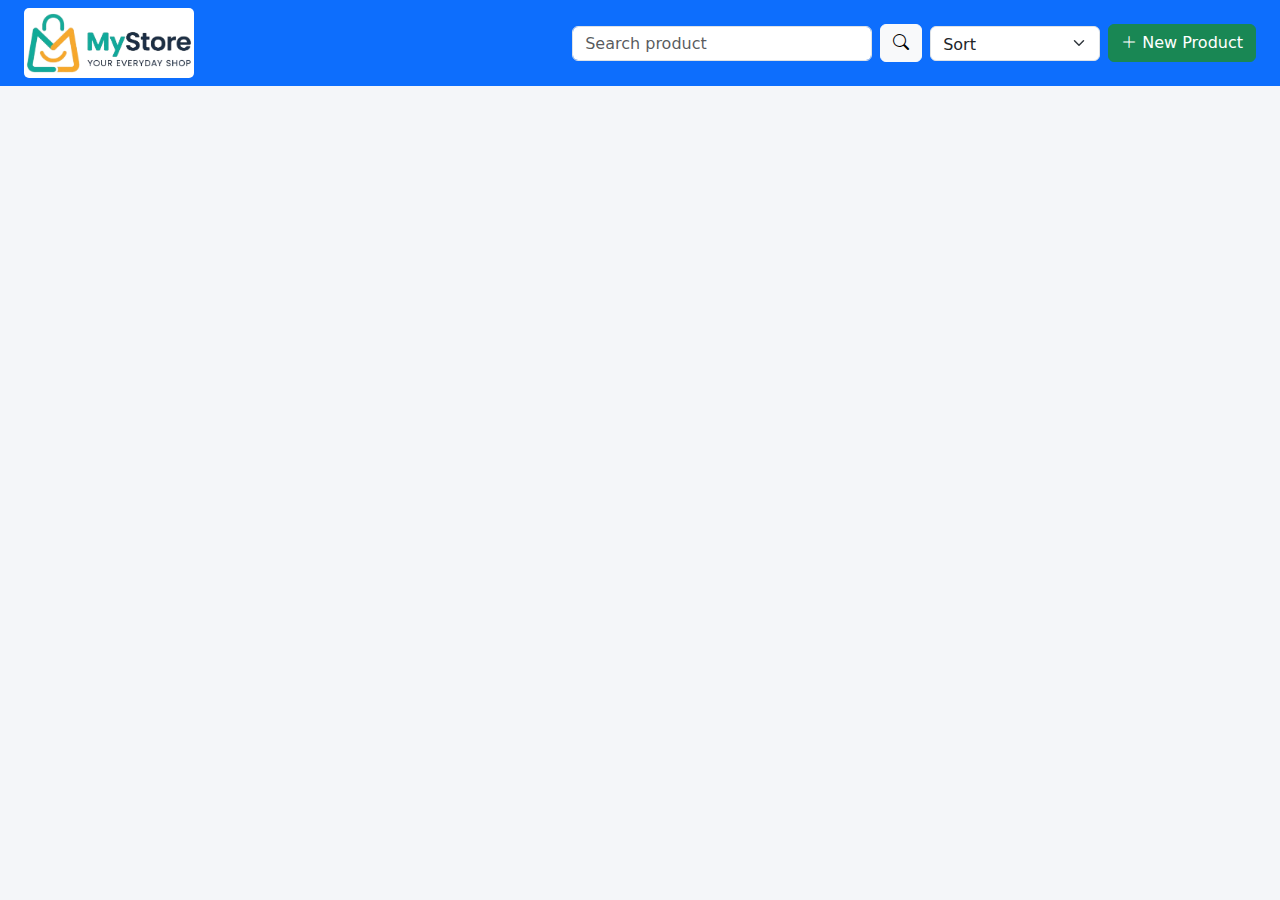
<file: JsFinal/index.html>
<!DOCTYPE html>
<html lang="en">
<head>

    <meta charset="UTF-8">
    <meta name="viewport" content="width=device-width, initial-scale=1.0">

    <title>MyStore</title>

    <link href="https://cdn.jsdelivr.net/npm/bootstrap@5.3.2/dist/css/bootstrap.min.css" rel="stylesheet">
    <link rel="stylesheet" href="https://cdn.jsdelivr.net/npm/bootstrap-icons@1.11.3/font/bootstrap-icons.css">

    <link rel="stylesheet" href="style.css">

</head>

<body>

    <nav class="navbar px-4">

        <div class="logo-box">
            <img src="Logo.png" class="logo-img">
        </div>

        <div class="d-flex gap-2 align-items-center">
            <input type="text"
                id="search"
                class="form-control search-box"
                placeholder="Search product">

            <button onclick="searchProduct()" class="btn btn-light">
                <i class="bi bi-search"></i>
            </button>

            <select class="form-select sort-box" onchange="sortProduct(this.value)">
                <option value="">Sort</option>
                <option value="low">Price Low → High</option>
                <option value="high">Price High → Low</option>
                <option value="az">A → Z</option>
                <option value="za">Z → A</option>
            </select>

            <button class="btn btn-success"
                data-bs-toggle="modal"
                data-bs-target="#productModal">
                <i class="bi bi-plus-lg"></i>
                    New Product
            </button>
        </div>
    </nav>

    <div class="container mt-4">
        <div class="row" id="productList"></div>
    </div>

    <div class="modal fade" id="productModal">

        <div class="modal-dialog">

            <div class="modal-content">

                <div class="modal-header">
                    <h5>Add Product</h5>
                    <button class="btn-close" data-bs-dismiss="modal"></button>
                </div>

                <div class="modal-body">

                    <input id="title" class="form-control mb-2" placeholder="Product Title">

                    <input id="price" type="number" class="form-control mb-2" placeholder="Price">

                    <input id="image" class="form-control mb-2" placeholder="Image URL">

                    <input id="stock" type="number" class="form-control mb-2" placeholder="Stock Quantity">

                    <button onclick="addProduct()" class="btn btn-primary w-100">
                        Save Product
                    </button>

                </div>

            </div>
        </div>
    </div>


    <script src="script.js"></script>

    <script src="https://cdn.jsdelivr.net/npm/bootstrap@5.3.2/dist/js/bootstrap.bundle.min.js"></script>

</body>
</html>
</file>
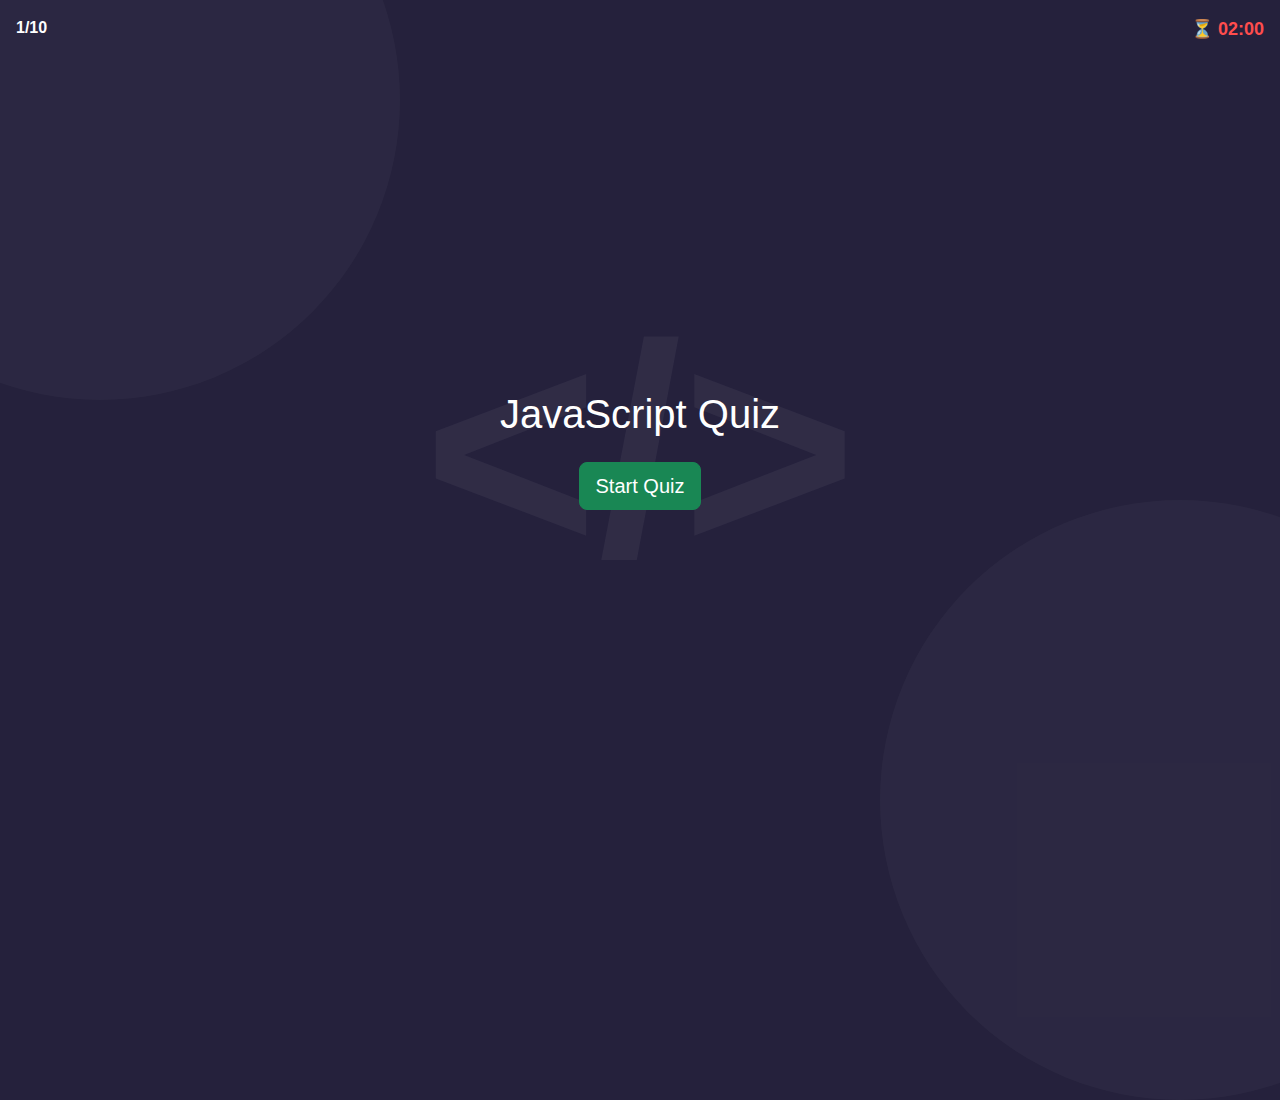
<file: QuizvPR/index.html>
<!DOCTYPE html>
<html lang="en">
<head>
<meta charset="UTF-8">
<meta name="viewport" content="width=device-width, initial-scale=1.0">
<title>JS Quiz</title>

<link href="https://cdn.jsdelivr.net/npm/bootstrap@5.3.2/dist/css/bootstrap.min.css" rel="stylesheet">
<link rel="stylesheet" href="style.css">

</head>

<body>

<div class="coder-bg">&lt;/&gt;</div>

<div class="container-fluid main-content">

    
    <div class="position-absolute top-0 start-0 p-3 text-white fw-bold" id="counter">
        1/10
    </div>

    <div class="position-absolute top-0 end-0 p-3 timer" id="timer">
      ⏳ 02:00
    </div>

    
    <div id="startScreen" class="text-center w-100">
        <h1 class="mb-4">JavaScript Quiz</h1>
        <button class="btn btn-success btn-lg" onclick="startQuiz()">Start Quiz</button>
    </div>

    
    <div id="quizSection" class="row w-100 hidden mt-5 pt-5">

        
        <div class="col-md-6 col-12 mb-4 d-flex align-items-center">
            <h4 id="question"></h4>
        </div>

        
        <div class="col-md-6 col-12">
            <div id="options"></div>

            
            <div class="mt-3">
                <button class="btn btn-secondary me-2" id="prevBtn">Previous</button>
                <button class="btn btn-primary me-2" id="nextBtn">Next</button>
                <button class="btn btn-success hidden" id="submitBtn">Submit</button>
            </div>
        </div>

        
        <div class="col-12 text-center mt-4">
            <h3 id="result"></h3>
            <button class="btn btn-warning hidden" id="restartBtn">Start Again</button>
        </div>

    </div>
</div>
    <script src="Quiz.js"></script>
</body>
</html>
</file>
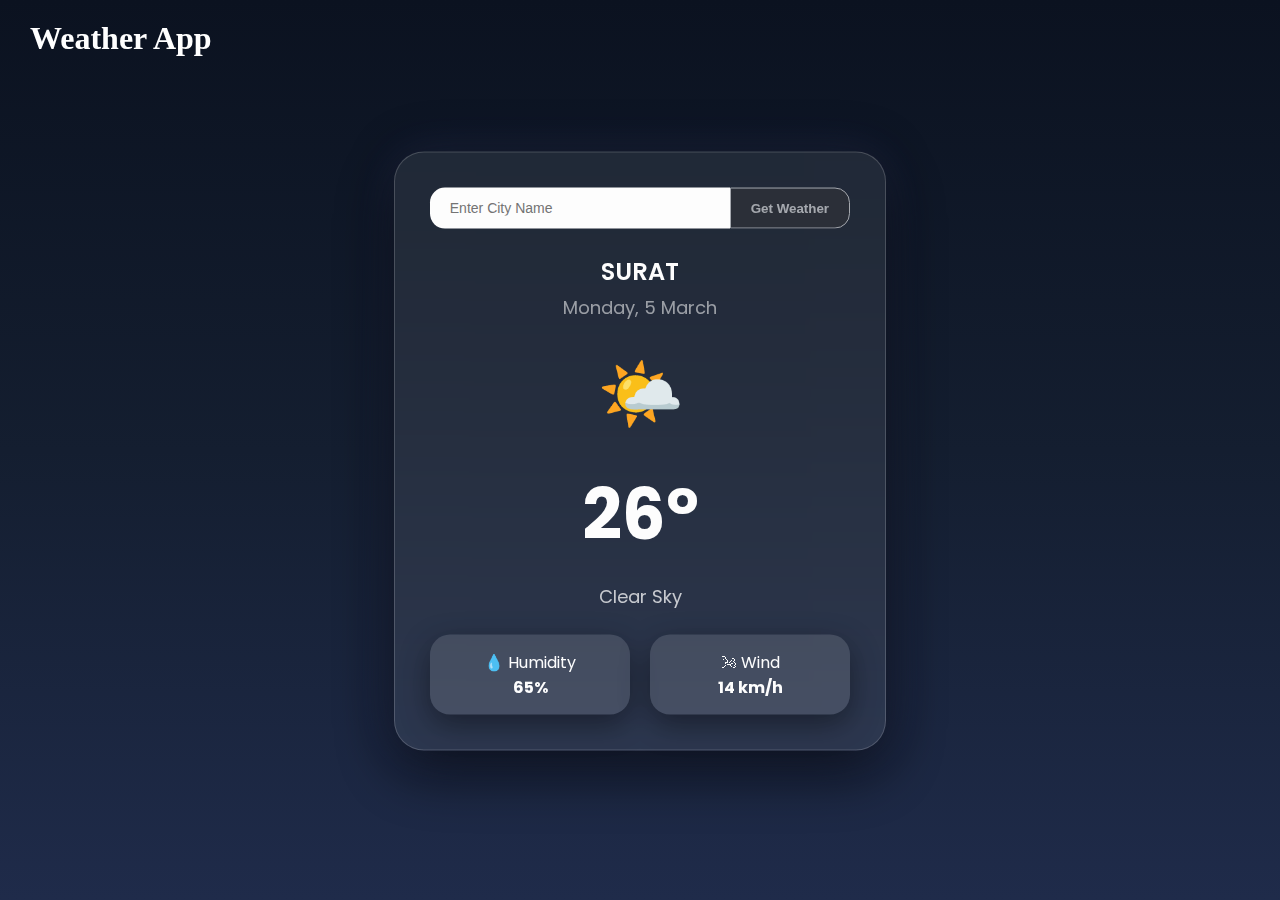
<file: Weather API/index.html>
<!DOCTYPE html>
<html lang="en">

<head>
    <meta charset="UTF-8">
    <title>Weather App</title>
    <meta name="viewport" content="width=device-width, initial-scale=1.0">

    <link href="https://fonts.googleapis.com/css2?family=Poppins:wght@300;400;600;700&display=swap" rel="stylesheet">

    <link rel="stylesheet" href="style.css">
</head>

<body>
    <h1>Weather App</h1>
    <!-- Weather Card -->
    <div class="weather-card">

        <!-- Search Section -->
        <div class="search">
            <input type="text" placeholder="  Enter City Name" id="searchInp">
            <button id="btnSearch">Get Weather</button>
        </div>

        <!-- Header -->
        <div class="card-header">
            <h2 id="cityName">SURAT</h2>
            <span class="date" id="currentDate">Monday, 5 March</span>
        </div>

        <!-- Weather Icon -->
         <div class="weather-icon" id="weatherIcon">🌤️</div>

        <!-- Temperature -->
        <div class="temperature">26°</div>
        <div class="condition">Clear Sky</div>

        <!-- Weather Details -->
        <div class="details">
            <div class="detail-box">
                💧 Humidity <br>
                <strong id="Humidity">65%</strong>
            </div>
            <div class="detail-box">
                🌬 Wind <br>
                <strong><span id="wind">14</span> km/h</strong>
            </div>
        </div>
    </div>

    <script src="https://cdnjs.cloudflare.com/ajax/libs/gsap/3.12.5/gsap.min.js"></script>
    <script src="scipt.js"></script>
</body>

</html>
</file>
<file: JsFinal/style.css>
body{
background:#f4f6f9;
}

.navbar{
background:#0d6efd;
display:flex;
justify-content:space-between;
align-items:center;
}

.logo-box{
background:white;
width:170px;
height:70px;
display:flex;
align-items:center;
justify-content:center;
border-radius:5px;
}

.logo-img{
max-width:200%;
max-height:200%;
object-fit:contain;
}

.search-box{
width:300px;
height:35px;
}

.sort-box{
width:170px;
height:35px;
}

.card img{
height:auto;
object-fit:cover;
}

.card{
box-shadow:0 4px 10px rgba(0,0,0,0.1);
transition:0.3s;
}

.card:hover{
transform:scale(1.03);
}

.product-card{
position:relative;
}

.stock-badge{

position:absolute;

bottom:18px;

right:10px;

background:#198754;

color:white;

padding:4px 10px;

font-size:12px;

border-radius:5px;

}
</file>
<file: QuizvPR/style.css>
body {
    font-family: Arial, Helvetica, sans-serif;
    background: #25213c;
    overflow-x: hidden;
}


body::before,
body::after {
    content: "";
    position: absolute;
    width: 600px;
    height: 600px;
    border-radius: 50%;
    background: rgba(255,255,255,0.03);
    z-index: 0;
}

body::before { top: -200px; left: -200px; }
body::after { bottom: -200px; right: -200px; }


.coder-bg {
    position: absolute;
    top: 50%;
    left: 50%;
    transform: translate(-50%, -50%);
    font-size: 300px;
    font-weight: bold;
    color: rgba(255,255,255,0.05);
    z-index: 0;
    user-select: none;
}


.main-content {
    padding: 0 5%;
    position: relative;
    min-height: 100vh;
    display: flex;
    align-items: center;
    justify-content: center;
    color: white;
}

.timer {
    font-weight: bold;
    font-size: 18px;
    color: #ff4d4d;
}

.option-btn {
    width: 100%;
    margin-bottom: 10px;
    padding: 10px;
    border-radius: 8px;
    border: 1px solid #ddd;
    color: #1c1a1a;
    background-color: rgb(151, 151, 151);
    opacity: 0.6;
    cursor: pointer;
    transition: 0.3s;
}

.option-btn:hover {
    border: 2px solid #8A2BE2;
    box-shadow: 0 0 10px #8A2BE2;
}

.selected {
    background: #8A2BE2!important;
    color: white;
}

.hidden {
    display: none;
}
</file>
<file: Weather API/style.css>
body {
    margin: 0;
    padding: 0;
    font-family: 'Poppins', sans-serif;
    height: 100vh;
    display: flex;
    justify-content: center;
    align-items: center;
    background: linear-gradient(180deg, #0b1220, #141e30, #1f2b4a);
    transition: background 1s ease;
    overflow: hidden;
    color: #fff;
}

h1{
    font-family: Cambria, Cochin, Georgia, Times, 'Times New Roman', serif;
    position: fixed;
    top: 20px;
    left: 30px;
    margin: 0;
    font-size: 32px;
    font-weight: 700;
}
/* ===============================
    WEATHER BACKGROUNDS
================================ */
body.sunny {
   background-image:url(image/sunset.png), url(image/cloud.png), linear-gradient(180deg, #5794e3, #729cd4, #b1cbe2) !important;
   background-repeat: no-repeat, no-repeat;
    background-position: right top, center;
    background-size: 400px,1500px, cover;
   /*background: url(image/sky.png);
   background-repeat: no-repeat;
   background-size: cover;*/
}

body.cloudy {
    background:url(image/darkCloud.png), linear-gradient(180deg, #607D8B,#7fa2b4, #d7dde0) !important;
    animation: cloudMove 20s linear infinite;
   /* background: url(image/cloudSky.jpg);
   background-repeat: no-repeat;
   background-size: cover;*/
}

body.thunder {
    background: linear-gradient(180deg, #2c2c2d, #4a4f56, #a0a4a9) !important;
    animation: thunderFlash 2s ease-in-out infinite;
}

/* ===============================
   GLASS WEATHER CARD
================================ */
.weather-card {
    width: 420px;
    max-width: 90vw;
    padding: 35px;
    border-radius: 30px;
    background: rgba(255, 255, 255, 0.08);
    backdrop-filter: blur(35px);
    border: 1px solid rgba(255, 255, 255, 0.18);
    box-shadow: 0 20px 60px rgba(0, 0, 0, 0.6), 0 0 50px rgba(49, 57, 96, 0.5);
    text-align: center;
    z-index: 2;
    position: relative;
    transition: transform 0.3s ease, background 0.8s ease;
}

.weather-card:hover {
    transform: scale(1.02);
}

/* ===============================
   SEARCH BAR
================================ */
.search {
    display: flex;
    margin-bottom: 25px;
}

.search input {
    flex: 1;
    padding: 12px;
    border: none;
    outline: none;
    border-radius: 15px 0 0 15px;
    font-size: 14px;
}

.search button {
    padding: 12px 20px;
    border:1px solid #ffffff;
    cursor: pointer;
    border-radius: 0 15px 15px 0;
    background: linear-gradient(135deg, #323539);
    opacity: 0.6;
    color: white;
    font-weight: 600;
    position: relative; 
    overflow: hidden;
}

.search button::before {
    content: "";
    position: absolute;
    top: 0;
    left: -100%;
    width: 100%;
    height: 100%;
    background: linear-gradient(120deg, transparent, rgba(255, 255, 255, 0.8), transparent);
    transition: 0.6s ease;
}

.search button:hover::before {
    left: 100%;
}

/* ===============================
   HEADER
================================ */
.card-header h2 {
    font-size: 24px;
    font-weight: 600;
    margin-bottom: 5px;
}

.date {
    font-size: 18px;
    color: rgba(255,255,255,0.55);
    display: block;
    margin-bottom: 20px;
}

/* ===============================
   WEATHER ICON
================================ */
.weather-icon {
    font-size: 70px;
    margin-bottom: 15px;
    animation: iconBounce 1s ease infinite alternate;
}

/* ===============================
   TEMPERATURE & CONDITION
================================ */
.temperature {
    font-size: 70px;
    font-weight: 700;
    margin: 15px 0;
    animation: tempPop 0.6s ease;
}

.condition {
    font-size: 18px;
    color: rgba(255,255,255,0.75);
    margin-bottom: 25px;
    text-transform: capitalize;
}

/* ===============================
   WEATHER DETAILS
================================ */
.details {
    display: flex;
    justify-content: space-between;
    gap: 20px;
}

.detail-box {
    width: 48%;
    padding: 15px;
    border-radius: 20px;
    background: rgba(255,255,255,0.12);
    text-align: center;
    box-shadow: 0 10px 30px rgba(0,0,0,0.4);
}

/* ===============================
   ANIMATIONS
================================ */
@keyframes iconBounce {
    0% { transform: translateY(0); }
    100% { transform: translateY(-8px); }
}

@keyframes tempPop {
    0% { transform: scale(0.5); opacity: 0; }
    100% { transform: scale(1); opacity: 1; }
}

@keyframes cloudMove {
    0% { background-position: 0 0; }
    100% { background-position: 1000px 0; }
}

@keyframes thunderFlash {
    0%, 100% { filter: brightness(1); }
    50% { filter: brightness(1.8); }
}

/* ===============================
   RESPONSIVE
================================ */
@media(max-width:500px) {
    .weather-card {
        width: 90vw;
        padding: 25px;
    }

    .temperature {
        font-size: 50px;
    }

    .weather-icon {
        font-size: 50px;
    }
}
</file>
